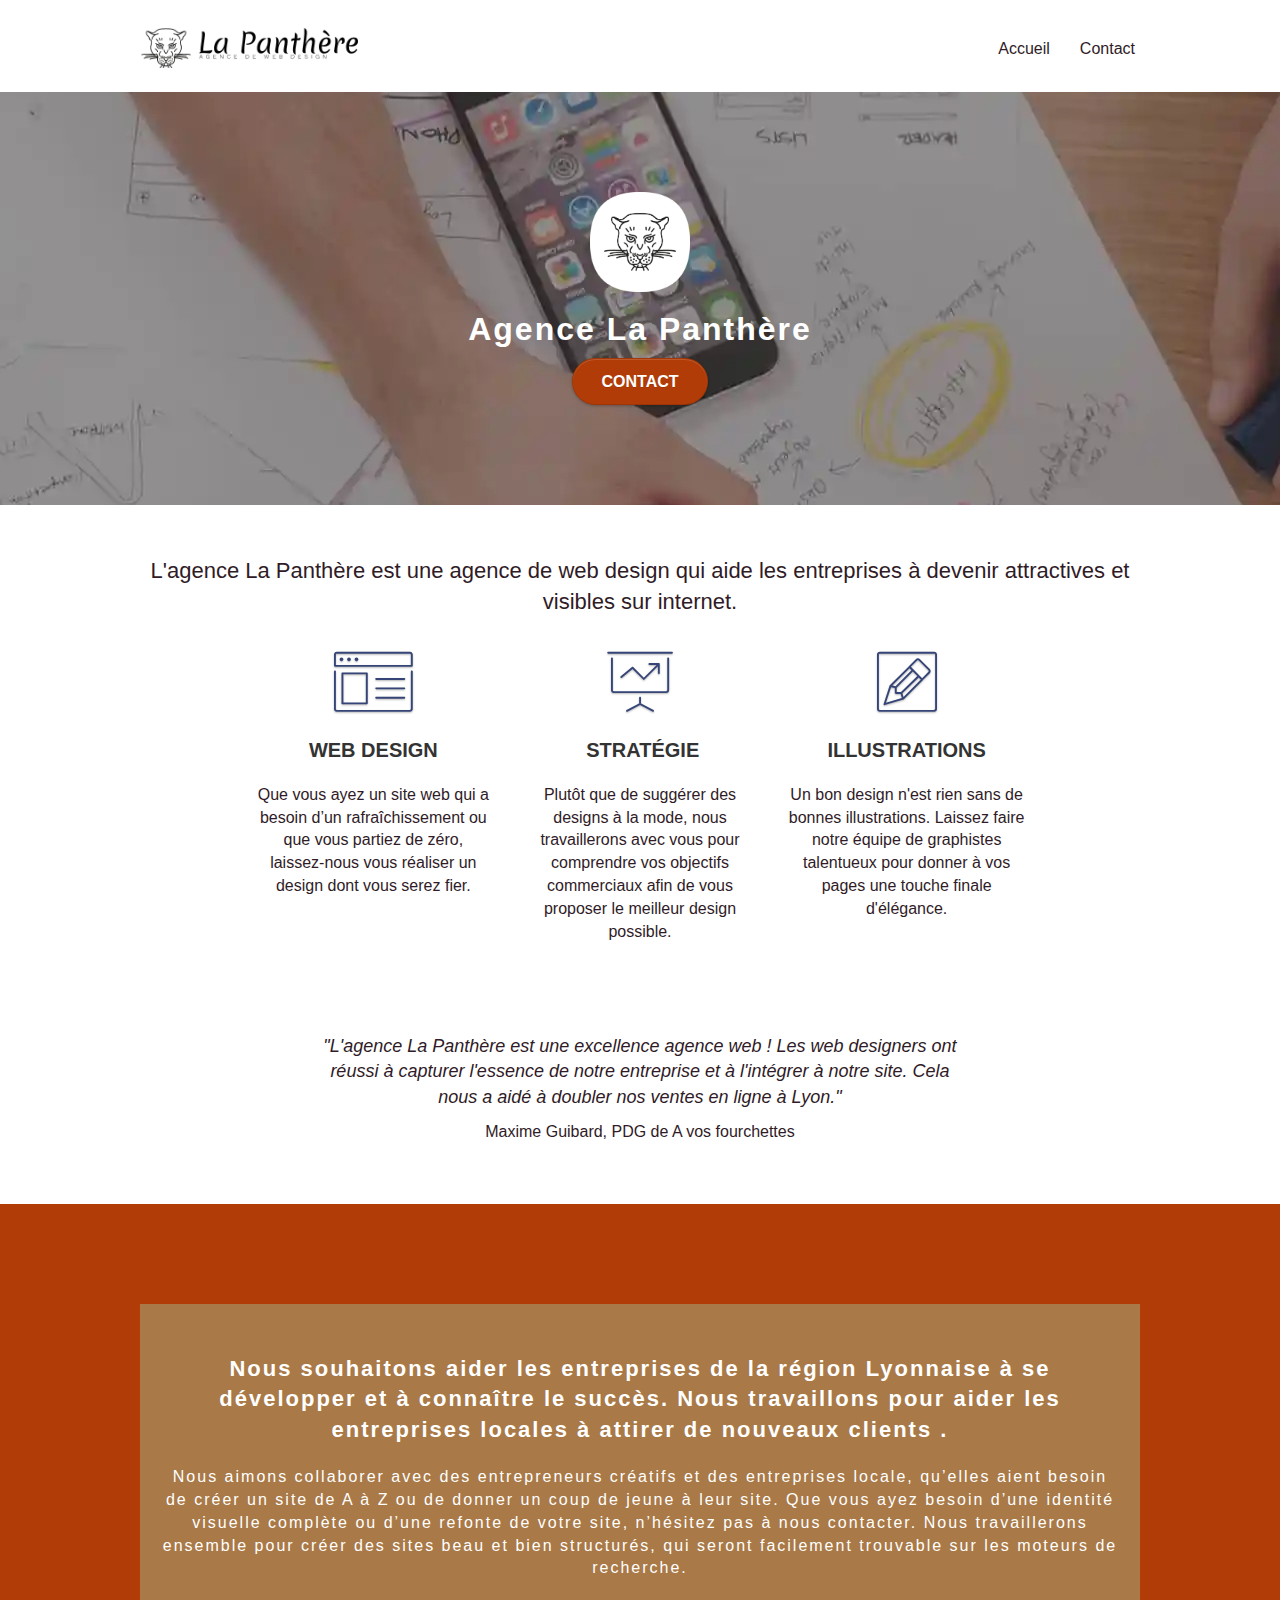
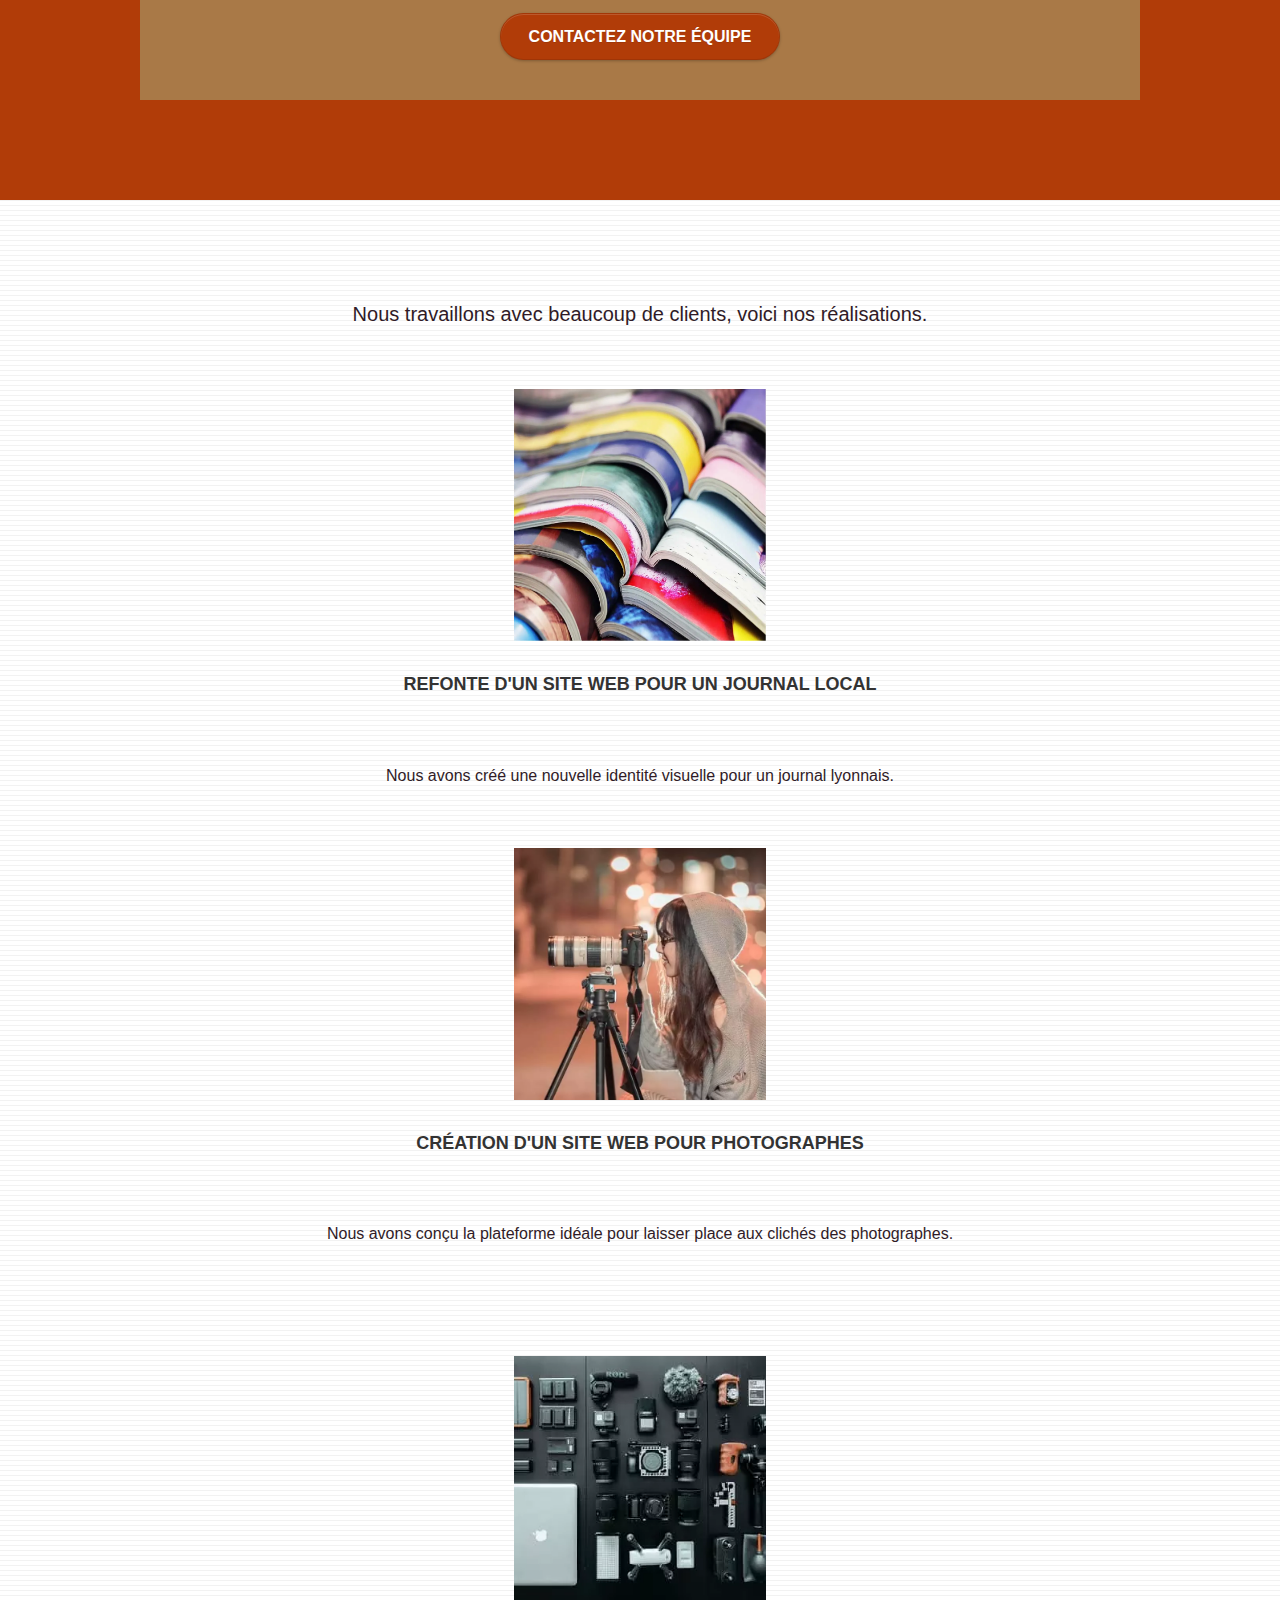
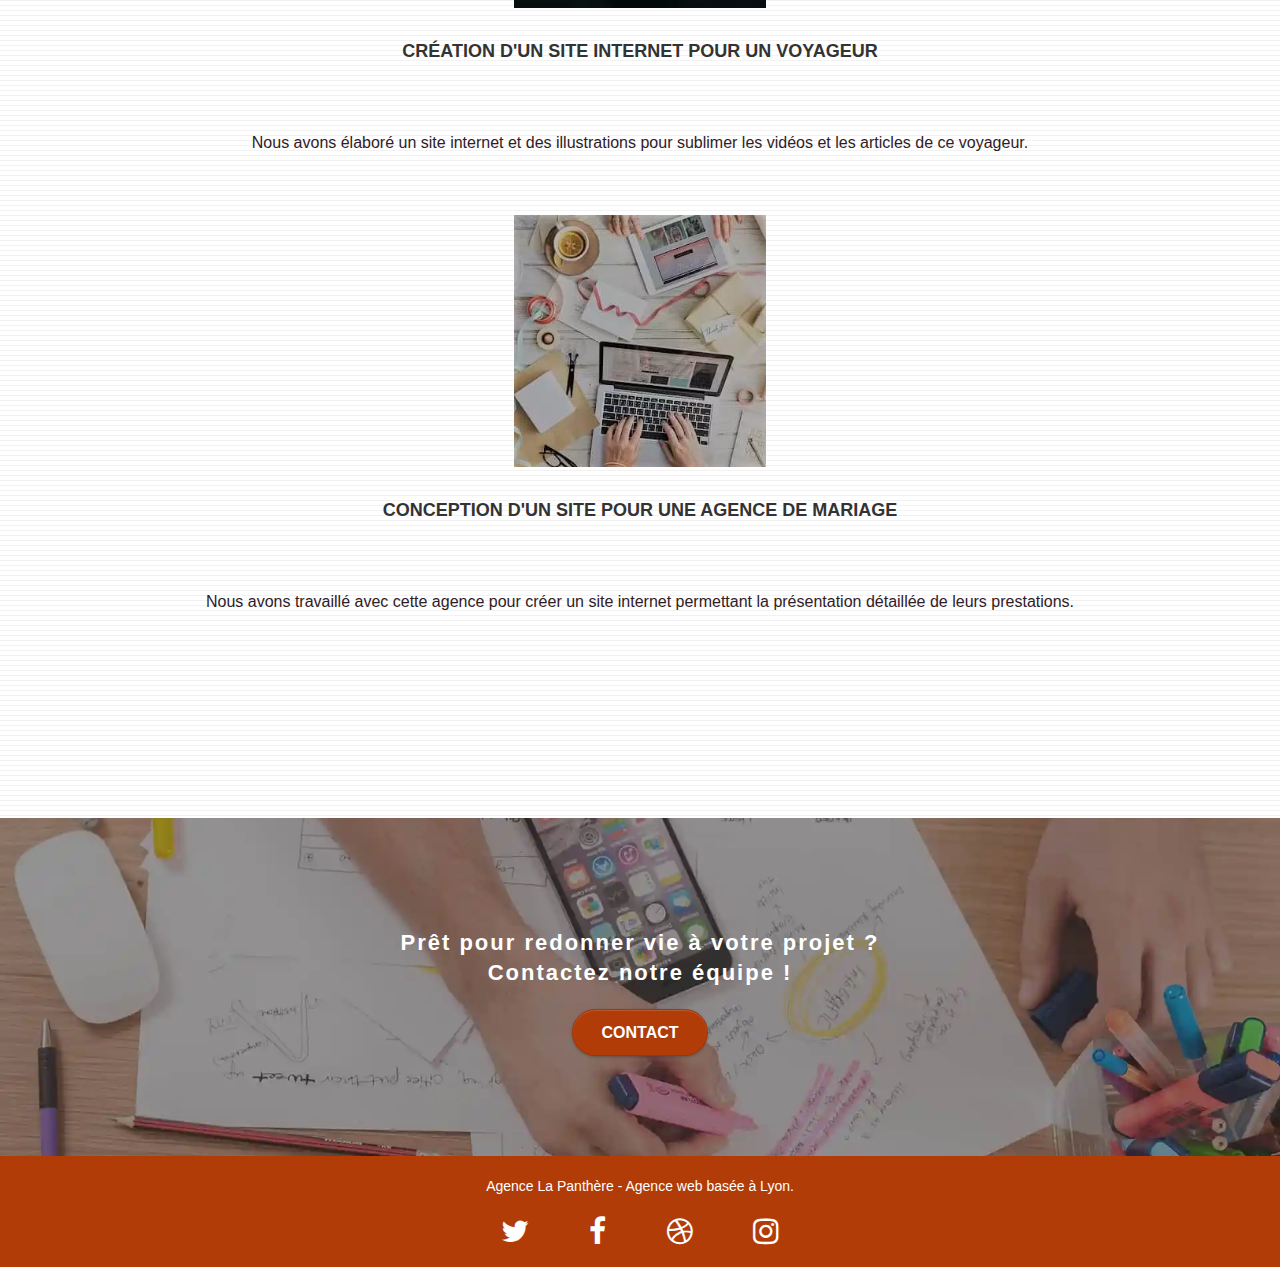
<file: index.html>
<!doctype html>
<html lang="fr"> <!-- Correction-->

<head>
	<meta charset="utf-8">
	<meta name="robots" content="index, follow">
	<meta name="keywords" content="seo, google, site web, site internet, agence design paris, agence design, agence design,agence design,agence design,agence design,agence design,agence design,agence design,agence design">
	<meta name="description" content="La Panthère, agence web design située à Lyon, spécialisé dans la conception, la création, le développement de site web aux entreprises."> <!-- Correction-->
	<meta name="viewport" content="width=device-width, initial-scale=1.0, viewport-fit=cover">
	<link rel="shortcut icon" type="image/png" href="img/favicon.webp"> <!-- Correction-->

	<link rel="stylesheet" href="https://cdn.jsdelivr.net/npm/bootstrap@3.3.7/dist/css/bootstrap.min.css" integrity="sha384-BVYiiSIFeK1dGmJRAkycuHAHRg32OmUcww7on3RYdg4Va+PmSTsz/K68vbdEjh4u" crossorigin="anonymous">
    <link rel="stylesheet" type="text/css" href="./css/font-awesome-min.css"> <!-- Correction -->
    <link rel="stylesheet" type="text/css" href="./css/et-line-min.css"> <!-- Correction -->
    <link rel="stylesheet" type="text/css" href="style.css"> <!-- Correction -->

    <script defer src="https://cdnjs.cloudflare.com/ajax/libs/jquery/2.1.0/jquery.min.js"></script>
    <script defer src="https://maxcdn.bootstrapcdn.com/bootstrap/3.3.5/js/bootstrap.min.js"></script>
    <script defer src="./js/blocs-min.js"></script>
    <script defer src="./js/jquery.touchSwipe-min.js"></script>

	<title>La Panthère, agence web design à Lyon</title> <!-- Correction-->

	<!-- Analytics -->

	<!-- Analytics END -->

</head>

<body>
	<!-- Principal conteneur -->
	<div id="page-container">

		<!-- bloc-0 -->
		<header class="bloc bgc-white l-bloc " id="bloc-0">
			<div class="container bloc-sm">
				<nav class="navbar row">
					<div class="navbar-header">
						<a class="navbar-brand" href="index.html">
							<img src="img/agence-la-panthere-monochrome.webp" alt="logo et nom de l'agence la panthère, agence de web design" height="40">
						</a>
						<button id="nav-toggle" type="button" class="ui-navbar-toggle navbar-toggle" data-toggle="collapse" data-target=".navbar-1">
							<span class="sr-only">Toggle navigation</span>
							<span class="icon-bar"></span>
							<span class="icon-bar"></span><span class="icon-bar"></span>
						</button>
					</div>
					<div class="collapse navbar-collapse navbar-1 special-dropdown-nav">
						<ul class="site-navigation nav navbar-nav">
							<li>
								<a href="#" title="page d'accueil">Accueil</a> <!-- Correction-->
							</li>
							<li>
								<a href="contact.html" title="page contact">Contact</a> <!-- Correction-->
							</li>
						</ul>
					</div>
				</nav>
			</div>
		</header>
		<!-- bloc-0 END -->
		<main>
			<!-- bloc-1-presentation -->
			<section class="bloc bgc-dark-slate-blue bg-banniere d-bloc bg-t-edge bloc-bg-texture texture-paper b-parallax" id="bloc-1-hero">
				<div class="container bloc-lg">
					<div class="row tight-width-whitespace">
						<div class="col-sm-12">
							<img src="img/logo.webp" class="center-block image-resize-mode" width="100" alt="logo la Panthère">
							<h1 class="text-center hero-bloc-text tc-white ">
								Agence La Panthère
							</h1>
							<div class="text-center">
								<form action="contact.html">
                                    <button type="submit" class="btn btn-lg btn-clean btn-rd cta-hero btn-atomic-tangerine" id="cta-hero">
										CONTACT
									</button>
								</form>
							</div>
						</div>
					</div>
				</div>
			</section>
			<!-- bloc-1-presentation END -->

			<!-- bloc-2-services -->
			<section class="bloc bgc-white l-bloc" id="bloc-2-services">
				<div class="container bloc-md">
					<div class="row">
						<div class="col-sm-12 text-center">
							<p class="description-activite"> <!-- Correction-->
								L'agence La Panthère est une agence de web design qui aide les entreprises à devenir attractives et visibles sur internet.
							</p>
						</div>
					</div>
					<div class="row voffset-lg med-width-whitespace">
						<div class="col-sm-4">
							<div class="text-center">
								<span class="et-icon-browser sm-shadow icon-dark-slate-blue icons icon-lg"></span>
							</div>
							<h2 class="mg-md text-center services">
								Web design
							</h2>
							<p class="text-center ">
								Que vous ayez un site web qui a besoin d&rsquo;un rafraîchissement ou que vous partiez
								de
								zéro, laissez-nous vous réaliser un design dont vous serez fier.
							</p>
						</div>
						<div class="col-sm-4">
							<div class="text-center">
								<span class="et-icon-presentation sm-shadow icon-dark-slate-blue icons icon-lg"></span>
							</div>
							<h2 class="mg-md text-center services">
								&nbsp;Stratégie
							</h2>
							<p class="text-center ">
								Plutôt que de suggérer des designs à la mode, nous travaillerons avec vous pour
								comprendre
								vos objectifs commerciaux afin de vous proposer le meilleur design possible.<br>
							</p>
						</div>
						<div class="col-sm-4">
							<div class="text-center">
								<span class="et-icon-edit sm-shadow icon-dark-slate-blue icons icon-lg"></span>
							</div>
							<h2 class="mg-md text-center services">
								Illustrations
							</h2>
							<p class="text-center ">
								Un bon design n'est rien sans de bonnes illustrations. Laissez faire notre équipe de
								graphistes talentueux pour donner à vos pages une touche finale d'élégance.
							</p>
						</div>
					</div>
					<div class="row voffset-lg voffset">
						<div class="col-xs-12 col-md-8 col-md-offset-2 text-center">
							<p class="description-activite2"> <!-- Correction-->
								"L'agence La Panthère est une excellence agence web ! Les web designers ont réussi à capturer l'essence de notre entreprise et à l'intégrer à notre site. Cela nous a aidé à doubler nos ventes en ligne à Lyon."
							</p>
							<p class="description-activite3"> <!-- Correction-->
								Maxime Guibard, PDG de A vos fourchettes
							</p>
						</div>
					</div>
				</div>
			</section>
			<!-- bloc-2-services END -->

			<!-- bloc-3-what-i-do -->
			<section
				class="bloc tc-white bgc-atomic-tangerine bg-presentation d-bloc bloc-bg-texture texture-paper b-parallax"
				id="bloc-3-what-i-do">
				<div class="container bloc-lg">
					<div class="row tight-width-whitespace black-background">
						<div class="col-sm-12">
							<h2 class="mg-md text-center tc-white">
								Nous souhaitons aider les entreprises de la région Lyonnaise à se développer et à
								connaître
								le succès. Nous travaillons pour aider les entreprises locales à attirer de nouveaux
								clients
								.<br>
							</h2>
							<p class="text-center white">
								Nous aimons collaborer avec des entrepreneurs créatifs et des entreprises locale,
								qu’elles
								aient besoin de créer un site de A à Z ou de donner un coup de jeune à leur site. Que
								vous
								ayez besoin d’une identité visuelle complète ou d’une refonte de votre site, n’hésitez
								pas à
								nous contacter. Nous travaillerons ensemble pour créer des sites beau et bien
								structurés,
								qui seront facilement trouvable sur les moteurs de recherche. <br><br>
							</p>
							<form action="contact.html">
                                <button type="submit" class="btn btn-lg btn-clean btn-rd cta-hero btn-atomic-tangerine">
									Contactez notre équipe
                                </button>
                            </form>
						</div>
					</div>
				</div>
			</section>
			<!-- bloc-3-what-i-do END -->

			<!-- bloc-4-portfolio -->
			<section class="bloc bgc-white bg-lines-h2-bg bg-repeat l-bloc" id="bloc-4-portfolio">
				<div class="container bloc-lg">
					<div class="row">
						<div class="col-sm-12 text-center">
							<p class= "description-portfolio">
								Nous travaillons avec beaucoup de clients, voici nos réalisations. 
							</p>
						</div>
					</div>
					<div class="row tight-width-whitespace portfolio-row">
						<div class="col-sm-6">
							<a href="#" data-lightbox="img/1.webp" data-gallery-id="gallery-1"
								data-caption="Refonte d'un site web pour un journal local" data-frame="snapshot-lb">
								<img src="img/1.webp" class="img-responsive portfolio-thumb" alt="image représentant la refonte d'un site pour un joournal local ">
							</a>
							<h3 class="mg-md text-center">
								Refonte d'un site web pour un journal local
							</h3>
							<p class="text-center">
								Nous avons créé une nouvelle identité visuelle pour un journal lyonnais.
							</p>
						</div>
						<div class="col-sm-6">
							<a href="#" data-lightbox="img/2.webp" data-gallery-id="gallery-1"
								data-caption="Création d'un site web pour photographes" data-frame="snapshot-lb">
								<img src="img/2.webp" class="img-responsive portfolio-thumb" alt="image représentant un site web pour photographes">
							</a>
							<h3 class="mg-md text-center">
								Création d'un site web pour photographes
							</h3>
							<p class="text-center">
								Nous avons conçu la plateforme idéale pour laisser place aux clichés des photographes.
							</p>
						</div>
					</div>
					<div class="row tight-width-whitespace portfolio-row">
						<div class="col-sm-6">
							<a href="#" data-lightbox="img/3.webp" data-gallery-id="gallery-1"
								data-caption="Création d'un site internet pour un voyageur"
								data-frame="snapshot-lb">
								<img src="img/3.webp" class="img-responsive portfolio-thumb" alt="image représentant un site web pour voyageur">
							</a>
							<h3 class="mg-md text-center">
								Création d'un site internet pour un voyageur
							</h3>
							<p class="text-center">
								Nous avons élaboré un site internet et des illustrations pour sublimer les vidéos et les
								articles de ce voyageur.
							</p>
						</div>
						<div class="col-sm-6">
							<a href="#" data-lightbox="img/4.webp" data-gallery-id="gallery-1"
								data-caption="Conception d'un site pour une agence de mariage"
								data-frame="snapshot-lb">
								<img src="img/4.webp" class="img-responsive portfolio-thumb" alt="image représentant un site web pour agence de mariage">
							</a>
							<h3 class="mg-md text-center">
								Conception d'un site pour une agence de mariage
							</h3>
							<p class="text-center">
								Nous avons travaillé avec cette agence pour créer un site internet permettant la
								présentation détaillée de leurs prestations.
							</p>
						</div>
					</div>
				</div>
			</section>
			<!-- bloc-4-portfolio END -->

			<!-- bloc-5-cta -->
			<section class="bloc bgc-dark-slate-blue bg-banniere d-bloc bloc-bg-texture" id="bloc-5-cta">
				<div class="container bloc-lg">
					<div class="row">
						<h2 class="mg-md text-center tc-white">
							Prêt pour redonner vie à votre projet ?<br>Contactez notre équipe !
						</h2>
						<div class="col-sm-12 text-center">
							<form action="contact.html">
                                <button type="submit" class="btn btn-atomic-tangerine btn-clean btn-rd btn-lg cta-hero">
									Contact
								</button>
							</form>
						</div>
					</div>
				</div>
			</section>

			<!-- bloc-5-cta END -->
		</main>
		<!-- Footer - bloc-8 -->
		<footer> <!-- Correction-->
			<div class="bloc bgc-atomic-tangerine d-bloc" id="bloc-8">
				<div class="container bloc-sm">
					<div class="row">
						<div class="col-sm-12">
							<address class="text-center white">
								Agence La Panthère - Agence web basée à Lyon.<br>
							</address>
							<div class="row row-no-gutters social">
								<a id="twitter"	href="https://twitter.com/"	aria-label="logo twitter" title="Lien vers la page Twitter du site">
									<span class="fa fa-twitter icon-md"></span>
								</a>
								<a id="facebook" href="https://fr-fr.facebook.com/"	aria-label="logo facebook" title="Lien vers la page Facebook du site">
									<span class="fa fa-facebook icon-md"></span>
								</a>
								<a id="dribbble" href="https://dribbble.com/" aria-label="logo dribbble" title="Lien vers la page Dribbble du site">
									<span class="fa fa-dribbble icon-md"></span>
								</a>
								<a id="instagram" href="https://www.instagram.com/" aria-label="logo instagram"	title="Lien vers la page Instagram du site">
									<span class="fa fa-instagram icon-md"></span>
								</a>
							</div>
						</div>
					</div>
				</div>
			</div>
		</footer>
		<!-- Footer - bloc-8 END -->
	</div>
	<!-- Principal conteneur END -->
</body>
</html>
</file>
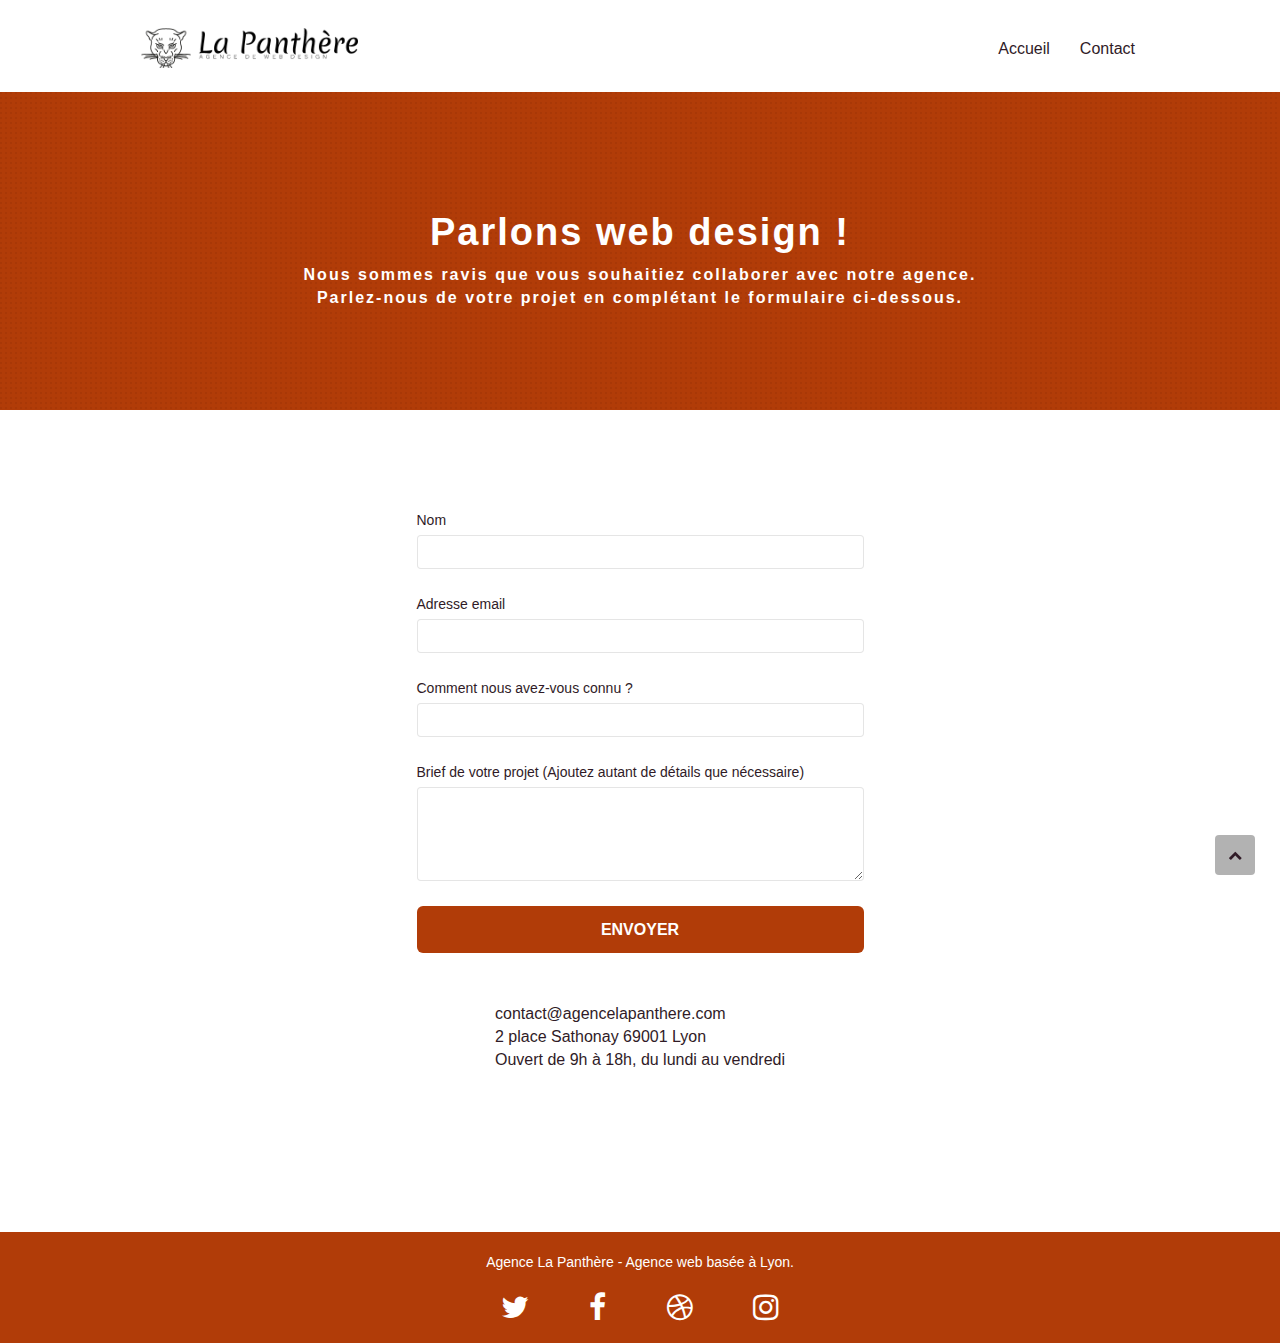
<file: contact.html>
<!doctype html>
<html lang="fr">

<head>
	<meta charset="utf-8">
	<meta name="keywords" content="">
	<meta name="description" content="La Panthère, une agence web design située à Lyon, aide les entreprises à devenir attractives et visibles sur internet"> <!-- Correction-->
	<meta name="viewport" content="width=device-width, initial-scale=1.0, viewport-fit=cover">
	<link rel="shortcut icon" type="image/webp" href="/img/favicon.webp"> <!-- Correction-->

	<link rel="stylesheet" type="text/css" href="./css/bootstrap-min.css">  <!-- Correction-->
	<link rel="stylesheet" type="text/css" href="./css/font-awesome-min.css">  <!-- Correction-->
	<link rel="stylesheet" type="text/css" href="./css/et-line-min.css">  <!-- Correction-->
	<link rel="stylesheet" type="text/css" href="style.css"> <!-- Correction-->


    <script defer src="https://cdnjs.cloudflare.com/ajax/libs/jquery/2.1.0/jquery.min.js"></script>
    <script defer src="https://maxcdn.bootstrapcdn.com/bootstrap/3.3.5/js/bootstrap.min.js"></script>  <!-- Correction-->
	<script defer src="./js/blocs-min.js"></script>  <!-- Correction-->
	<script defer src="./js/jqBootstrapValidation-min.js"></script>  <!-- Correction-->
	<script defer src="./js/formHandler-min.js"></script>  <!-- Correction-->
	<title>La Panthère, agence web design à Lyon</title> <!-- Correction-->


	<!-- Analytics -->

	<!-- Analytics END -->

</head>

<body>
	<!-- Principal conteneur -->
	<div id="page-container">

		<!-- bloc-0 -->
		<header class="bloc bgc-white l-bloc " id="bloc-0">
			<div class="container bloc-sm">
				<nav class="navbar row">
					<div class="navbar-header">
						<a class="navbar-brand" href="index.html"><img src="img/agence-la-panthere-monochrome.webp" alt="logo et nom de l'agence la panthère, agence de web design" height="40"></a>
						<button id="nav-toggle" type="button" class="ui-navbar-toggle navbar-toggle"
							data-toggle="collapse" data-target=".navbar-1">
							<span class="sr-only">Toggle navigation</span>
							<span class="icon-bar"></span>
							<span class="icon-bar"></span>
							<span class="icon-bar"></span>
						</button>
					</div>
					<div class="collapse navbar-collapse navbar-1 special-dropdown-nav">
						<ul class="site-navigation nav navbar-nav">
							<li>
								<a href="index.html" title="page d'accueil">Accueil</a> <!-- Correction-->
							</li>
							<li>
								<a href="#" title="page contact">Contact</a> <!-- Correction-->
							</li>
						</ul>
					</div>
				</nav>
			</div>
		</header>
		<!-- bloc-0 END -->

		<main>
			<!-- bloc-6 -->
			<div class="bloc bg-dots-bg bg-repeat bgc-atomic-tangerine d-bloc bloc-bg-texture texture-paper" id="bloc-6">
				<div class="container bloc-lg">
					<div class="row">
						<div class="col-sm-12">
							<h1 class="text-center hero-bloc-text tc-white">
								Parlons web design !
							</h1>
							<p class="text-center mg-lg tc-white tight-width-whitespace">
								Nous sommes ravis que vous souhaitiez collaborer avec notre agence.<br>
								Parlez-nous de votre projet en complétant le formulaire ci-dessous.
							</p>
						</div>
					</div>
				</div>
			</div>
			<!-- bloc-6 END -->

			<!-- bloc-7 -->
			<div class="bloc bgc-white l-bloc" id="bloc-7">
				<div class="container bloc-lg">
					<div class="row">
						<div class="col-sm-6">
							<form id="form_1" novalidate> <!-- Correction-->
								<div class="form-group"> <!-- Correction-->
									<label for ="name">
										Nom
									</label>
									<input id="name" class="form-control" required>
								</div>
								<div class="form-group">
									<label for = "email">
										Adresse email
									</label>
									<input id="email" class="form-control" type="email" required>
								</div>
								<div class="form-group">
									<label for="input_504" >
										Comment nous avez-vous connu ?
									</label>
									<input class="form-control" type="email" required id="input_504">
								</div>
								<div class="form-group">
									<label for="message">
										Brief de votre projet (Ajoutez autant de détails que nécessaire)<br>
									</label><textarea id="message" class="form-control" rows="4" cols="50"
										required></textarea>
								</div>
								<button class="bloc-button btn btn-lg btn-block cta-hero btn-atomic-tangerine"
									type="submit">
									Envoyer
								</button>
							</form>
						</div>
						<div class="col-sm-6">
							<p>
								contact@agencelapanthere.com<br>2 place Sathonay 69001 Lyon<br>Ouvert de 9h à 18h, du
								lundi
								au vendredi<br>
							</p>
						</div>
					</div>
				</div>
			</div>
			<!-- bloc-7 END -->

			<!-- ScrollToTop Button --> <!-- Correction-->
			<a class="bloc-button btn btn-d scrollToTop" href="#top" aria-label="bouton retour" title="Lien pour aller en haut de la page">
				<span class="fa fa-chevron-up"></span>
			</a>
			<!-- ScrollToTop Button END-->

		</main>

		<!-- Footer - bloc-8 -->
		<footer> <!-- Correction-->
			<div class="bloc bgc-atomic-tangerine d-bloc" id="bloc-8">
				<div class="container bloc-sm">
					<div class="row">
						<div class="col-sm-12">
							<address class="text-center white">
								Agence La Panthère - Agence web basée à Lyon.<br>
							</address>
							<div class="row row-no-gutters social">
								<a id="twitter"	href="https://twitter.com/"	aria-label="logo twitter" title="Lien vers la page Twitter du site">
									<span class="fa fa-twitter icon-md"></span>
								</a>
								<a id="facebook" href="https://fr-fr.facebook.com/"	aria-label="logo facebook" title="Lien vers la page Facebook du site">
									<span class="fa fa-facebook icon-md"></span>
								</a>
								<a id="dribbble" href="https://dribbble.com/" aria-label="logo dribbble" title="Lien vers la page Dribbble du site">
									<span class="fa fa-dribbble icon-md"></span>
								</a>
								<a id="instagram" href="https://www.instagram.com/" aria-label="logo instagram"	title="Lien vers la page Instagram du site">
									<span class="fa fa-instagram icon-md"></span>
								</a>
							</div>
						</div>
					</div>
				</div>
			</div>
		</footer>
		<!-- Footer - bloc-8 END -->

	</div>
	<!-- Principal conteneur END -->


</body>

</html>
</file>
<file: css/et-line-min.css>
@font-face{font-family:et-line;src:url(../fonts/et-line.eot);src:url(../fonts/et-line.eot?#iefix) format('embedded-opentype'),url(../fonts/et-line.woff) format('woff'),url(../fonts/et-line.ttf) format('truetype'),url(../fonts/et-line.svg#et-line) format('svg');font-weight:400;font-style:normal}.et-icon-adjustments,.et-icon-alarmclock,.et-icon-anchor,.et-icon-aperture,.et-icon-attachment,.et-icon-bargraph,.et-icon-basket,.et-icon-beaker,.et-icon-bike,.et-icon-book-open,.et-icon-briefcase,.et-icon-browser,.et-icon-calendar,.et-icon-camera,.et-icon-caution,.et-icon-chat,.et-icon-circle-compass,.et-icon-clipboard,.et-icon-clock,.et-icon-cloud,.et-icon-compass,.et-icon-desktop,.et-icon-dial,.et-icon-document,.et-icon-documents,.et-icon-download,.et-icon-dribbble,.et-icon-edit,.et-icon-envelope,.et-icon-expand,.et-icon-facebook,.et-icon-flag,.et-icon-focus,.et-icon-gears,.et-icon-genius,.et-icon-gift,.et-icon-global,.et-icon-globe,.et-icon-googleplus,.et-icon-grid,.et-icon-happy,.et-icon-hazardous,.et-icon-heart,.et-icon-hotairballoon,.et-icon-hourglass,.et-icon-key,.et-icon-laptop,.et-icon-layers,.et-icon-lifesaver,.et-icon-lightbulb,.et-icon-linegraph,.et-icon-linkedin,.et-icon-lock,.et-icon-magnifying-glass,.et-icon-map,.et-icon-map-pin,.et-icon-megaphone,.et-icon-mic,.et-icon-mobile,.et-icon-newspaper,.et-icon-notebook,.et-icon-paintbrush,.et-icon-paperclip,.et-icon-pencil,.et-icon-phone,.et-icon-picture,.et-icon-pictures,.et-icon-piechart,.et-icon-presentation,.et-icon-pricetags,.et-icon-printer,.et-icon-profile-female,.et-icon-profile-male,.et-icon-puzzle,.et-icon-quote,.et-icon-recycle,.et-icon-refresh,.et-icon-ribbon,.et-icon-rss,.et-icon-sad,.et-icon-scissors,.et-icon-scope,.et-icon-search,.et-icon-shield,.et-icon-speedometer,.et-icon-strategy,.et-icon-streetsign,.et-icon-tablet,.et-icon-target,.et-icon-telescope,.et-icon-toolbox,.et-icon-tools,.et-icon-tools-2,.et-icon-trophy,.et-icon-tumblr,.et-icon-twitter,.et-icon-upload,.et-icon-video,.et-icon-wallet,.et-icon-wine{font-family:et-line;speak:none;font-style:normal;font-weight:400;font-variant:normal;text-transform:none;line-height:1;-webkit-font-smoothing:antialiased;-moz-osx-font-smoothing:grayscale;display:inline-block}.et-icon-mobile:before{content:"\e000"}.et-icon-laptop:before{content:"\e001"}.et-icon-desktop:before{content:"\e002"}.et-icon-tablet:before{content:"\e003"}.et-icon-phone:before{content:"\e004"}.et-icon-document:before{content:"\e005"}.et-icon-documents:before{content:"\e006"}.et-icon-search:before{content:"\e007"}.et-icon-clipboard:before{content:"\e008"}.et-icon-newspaper:before{content:"\e009"}.et-icon-notebook:before{content:"\e00a"}.et-icon-book-open:before{content:"\e00b"}.et-icon-browser:before{content:"\e00c"}.et-icon-calendar:before{content:"\e00d"}.et-icon-presentation:before{content:"\e00e"}.et-icon-picture:before{content:"\e00f"}.et-icon-pictures:before{content:"\e010"}.et-icon-video:before{content:"\e011"}.et-icon-camera:before{content:"\e012"}.et-icon-printer:before{content:"\e013"}.et-icon-toolbox:before{content:"\e014"}.et-icon-briefcase:before{content:"\e015"}.et-icon-wallet:before{content:"\e016"}.et-icon-gift:before{content:"\e017"}.et-icon-bargraph:before{content:"\e018"}.et-icon-grid:before{content:"\e019"}.et-icon-expand:before{content:"\e01a"}.et-icon-focus:before{content:"\e01b"}.et-icon-edit:before{content:"\e01c"}.et-icon-adjustments:before{content:"\e01d"}.et-icon-ribbon:before{content:"\e01e"}.et-icon-hourglass:before{content:"\e01f"}.et-icon-lock:before{content:"\e020"}.et-icon-megaphone:before{content:"\e021"}.et-icon-shield:before{content:"\e022"}.et-icon-trophy:before{content:"\e023"}.et-icon-flag:before{content:"\e024"}.et-icon-map:before{content:"\e025"}.et-icon-puzzle:before{content:"\e026"}.et-icon-basket:before{content:"\e027"}.et-icon-envelope:before{content:"\e028"}.et-icon-streetsign:before{content:"\e029"}.et-icon-telescope:before{content:"\e02a"}.et-icon-gears:before{content:"\e02b"}.et-icon-key:before{content:"\e02c"}.et-icon-paperclip:before{content:"\e02d"}.et-icon-attachment:before{content:"\e02e"}.et-icon-pricetags:before{content:"\e02f"}.et-icon-lightbulb:before{content:"\e030"}.et-icon-layers:before{content:"\e031"}.et-icon-pencil:before{content:"\e032"}.et-icon-tools:before{content:"\e033"}.et-icon-tools-2:before{content:"\e034"}.et-icon-scissors:before{content:"\e035"}.et-icon-paintbrush:before{content:"\e036"}.et-icon-magnifying-glass:before{content:"\e037"}.et-icon-circle-compass:before{content:"\e038"}.et-icon-linegraph:before{content:"\e039"}.et-icon-mic:before{content:"\e03a"}.et-icon-strategy:before{content:"\e03b"}.et-icon-beaker:before{content:"\e03c"}.et-icon-caution:before{content:"\e03d"}.et-icon-recycle:before{content:"\e03e"}.et-icon-anchor:before{content:"\e03f"}.et-icon-profile-male:before{content:"\e040"}.et-icon-profile-female:before{content:"\e041"}.et-icon-bike:before{content:"\e042"}.et-icon-wine:before{content:"\e043"}.et-icon-hotairballoon:before{content:"\e044"}.et-icon-globe:before{content:"\e045"}.et-icon-genius:before{content:"\e046"}.et-icon-map-pin:before{content:"\e047"}.et-icon-dial:before{content:"\e048"}.et-icon-chat:before{content:"\e049"}.et-icon-heart:before{content:"\e04a"}.et-icon-cloud:before{content:"\e04b"}.et-icon-upload:before{content:"\e04c"}.et-icon-download:before{content:"\e04d"}.et-icon-target:before{content:"\e04e"}.et-icon-hazardous:before{content:"\e04f"}.et-icon-piechart:before{content:"\e050"}.et-icon-speedometer:before{content:"\e051"}.et-icon-global:before{content:"\e052"}.et-icon-compass:before{content:"\e053"}.et-icon-lifesaver:before{content:"\e054"}.et-icon-clock:before{content:"\e055"}.et-icon-aperture:before{content:"\e056"}.et-icon-quote:before{content:"\e057"}.et-icon-scope:before{content:"\e058"}.et-icon-alarmclock:before{content:"\e059"}.et-icon-refresh:before{content:"\e05a"}.et-icon-happy:before{content:"\e05b"}.et-icon-sad:before{content:"\e05c"}.et-icon-facebook:before{content:"\e05d"}.et-icon-twitter:before{content:"\e05e"}.et-icon-googleplus:before{content:"\e05f"}.et-icon-rss:before{content:"\e060"}.et-icon-tumblr:before{content:"\e061"}.et-icon-linkedin:before{content:"\e062"}.et-icon-dribbble:before{content:"\e063"}
</file>
<file: style.css>
body {
    margin: 0;
    padding: 0;
    background: #FFF;
    overflow-x: hidden;
    -webkit-font-smoothing: antialiased;
    -moz-osx-font-smoothing: grayscale;
}

a,
button {
    transition: all .3s ease-in-out;
    outline: none!important;
}

a:hover {
    text-decoration: none;
    cursor: pointer;
}

#page-loading-blocs-notifaction {
    position: fixed;
    top: 0;
    bottom: 0;
    width: 100%;
    z-index: 100000;
    background: #FFFFFF url("img/pageload-spinner.gif") no-repeat center center;
}

.bloc {
    width: 100%;
    clear: both;
    background: 50% 50% no-repeat;
    padding: 0 50px;
    -webkit-background-size: cover;
    -moz-background-size: cover;
    -o-background-size: cover;
    background-size: cover;
    position: relative;
}

.bloc .container {
    padding-left: 0;
    padding-right: 0;
}

.bloc-lg {
    padding: 100px 50px;
}

.bloc-md {
    padding: 50px;
}

.bloc-sm {
    padding: 20px 50px;
}

.bg-center,
.bg-l-edge,
.bg-r-edge,
.bg-t-edge,
.bg-b-edge,
.bg-tl-edge,
.bg-bl-edge,
.bg-tr-edge,
.bg-br-edge,
.bg-repeat {
    -webkit-background-size: auto!important;
    -moz-background-size: auto!important;
    -o-background-size: auto!important;
    background-size: auto!important;
}

.bg-repeat {
    background: repeat;
}

.bg-t-edge {
    background: top no-repeat;
}

.bloc-bg-texture::before {
    content: "";
    background-size: 2px 2px;
    position: absolute;
    top: 0;
    bottom: 0;
    left: 0;
    right: 0;
}

.texture-paper::before {
    background-size: 280px 280px;
}

.b-parallax {
    background-attachment: fixed;
}

.d-bloc {
    color: rgba(255, 255, 255, .7);
}

.d-bloc button:hover {
    color: rgba(255, 255, 255, .9);
}

.d-bloc .icon-round,
.d-bloc .icon-square,
.d-bloc .icon-rounded,
.d-bloc .icon-semi-rounded-a,
.d-bloc .icon-semi-rounded-b {
    border-color: rgba(255, 255, 255, .9);
}

.d-bloc .divider-h span {
    border-color: rgba(255, 255, 255, .2);
}

.d-bloc .a-btn,
.d-bloc .navbar a,
.d-bloc .navbar-brand,
.d-bloc a .icon-sm,
.d-bloc a .icon-md,
.d-bloc a .icon-lg,
.d-bloc a .icon-xl,
.d-bloc h1 a,
.d-bloc h2 a,
.d-bloc h3 a,
.d-bloc h4 a,
.d-bloc h5 a,
.d-bloc h6 a,
.d-bloc p a {
    color: #FFFFFF;
}

.d-bloc .a-btn:hover,
.d-bloc .navbar a:hover,
.d-bloc .navbar-brand:hover,
.d-bloc a:hover .icon-sm,
.d-bloc a:hover .icon-md,
.d-bloc a:hover .icon-lg,
.d-bloc a:hover .icon-xl,
.d-bloc h1 a:hover,
.d-bloc h2 a:hover,
.d-bloc h3 a:hover,
.d-bloc h4 a:hover,
.d-bloc h5 a:hover,
.d-bloc h6 a:hover,
.d-bloc p a:hover {
    color: #301B27;
}

.d-bloc .navbar-toggle .icon-bar {
    background: rgba(255, 255, 255, 1);
}

.d-bloc .btn-wire,
.d-bloc .btn-wire:hover {
    color: rgba(255, 255, 255, 1);
    border-color: rgba(255, 255, 255, 1);
}

.d-bloc .panel {
    color: rgba(0, 0, 0, .5);
}

.d-bloc .panel button:hover {
    color: rgba(0, 0, 0, .7);
}

.d-bloc .panel icon {
    border-color: rgba(0, 0, 0, .7);
}

.d-bloc .panel .divider-h span {
    border-color: rgba(0, 0, 0, .1);
}

.d-bloc .panel .a-btn {
    color: rgba(0, 0, 0, .6);
}

.d-bloc .panel .a-btn:hover {
    color: rgba(0, 0, 0, 1);
}

.d-bloc .panel .btn-wire,
.d-bloc .panel .btn-wire:hover {
    color: rgba(0, 0, 0, .7);
    border-color: rgba(0, 0, 0, .3);
}

.d-bloc .panel,
.l-bloc {
    color: rgba(0, 0, 0, .5);
}

.d-bloc .panel button:hover,
.l-bloc button:hover {
    color: rgba(0, 0, 0, .7);
}

.l-bloc .icon-round,
.l-bloc .icon-square,
.l-bloc .icon-rounded,
.l-bloc .icon-semi-rounded-a,
.l-bloc .icon-semi-rounded-b {
    border-color: rgba(0, 0, 0, .7);
}

.d-bloc .panel .divider-h span,
.l-bloc .divider-h span {
    border-color: rgba(0, 0, 0, .1);
}

.d-bloc .panel .a-btn,
.l-bloc .a-btn,
.l-bloc .navbar a,
.l-bloc .navbar-brand,
.l-bloc a .icon-sm,
.l-bloc a .icon-md,
.l-bloc a .icon-lg,
.l-bloc a .icon-xl,
.l-bloc h1 a,
.l-bloc h2 a,
.l-bloc h3 a,
.l-bloc h4 a,
.l-bloc h5 a,
.l-bloc h6 a,
.l-bloc p a {
    color: rgba(0, 0, 0, .6);
}

.d-bloc .panel .a-btn:hover,
.l-bloc .a-btn:hover,
.l-bloc .navbar a:hover,
.l-bloc .navbar-brand:hover,
.l-bloc a:hover .icon-sm,
.l-bloc a:hover .icon-md,
.l-bloc a:hover .icon-lg,
.l-bloc a:hover .icon-xl,
.l-bloc h1 a:hover,
.l-bloc h2 a:hover,
.l-bloc h3 a:hover,
.l-bloc h4 a:hover,
.l-bloc h5 a:hover,
.l-bloc h6 a:hover,
.l-bloc p a:hover {
    color: rgba(0, 0, 0, 1);
}

.l-bloc .navbar-toggle .icon-bar {
    color: rgba(0, 0, 0, .6);
}

.d-bloc .panel .btn-wire,
.d-bloc .panel .btn-wire:hover,
.l-bloc .btn-wire,
.l-bloc .btn-wire:hover {
    color: rgba(0, 0, 0, .7);
    border-color: rgba(0, 0, 0, .3);
}

.voffset {
    margin-top: 30px;
}

.voffset-lg {
    margin-top: 80px;
}

.row-no-gutters {
    margin-right: 0;
    margin-left: 0;
}

.row.row-no-gutters > [class^="col-"],
.row.row-no-gutters > [class*=" col-"] {
    padding-right: 0;
    padding-left: 0;
}

#bloc-1-hero h1 {
    font-size: 32px;
}

.navbar {
    margin-bottom: 0;
    z-index: 1;
}

.navbar-brand {
    height: auto;
    padding: 3px 15px;
    font-size: 25px;
    font-weight: normal;
    font-weight: 600;
    line-height: 44px;
}

.navbar-brand img {
    max-height: 200px;
    margin: 0 5px 0 0;
    display: inline;
}

.navbar-brand img[src$=svg] {
    min-width: 100px;
}

.nav-center .navbar-brand img {
    margin: 0;
}

.navbar .nav {
    padding-top: 2px;
    margin-right: -16px;
    float: right;
    z-index: 1;
}

.nav > li {
    float: left;
    margin-top: 4px;
    font-size: 16px;
}

.navbar-nav .open .dropdown-menu > li > a {
    text-align: inherit;
}

.nav > li a:hover,
.nav > li a:focus {
    background: transparent;
}

.navbar-toggle {
    margin: 10px 10px 0 0;
    border: 0px;
}

.navbar-toggle:hover {
    background: transparent!important;
}

.navbar-toggle .icon-bar {
    background-color: rgba(0, 0, 0, .5);
    width: 26px;
}

.nav-invert .navbar .nav {
    float: left;
}

.nav-invert .navbar-header,
.nav-invert .navbar-brand {
    float: right;
    position: relative;
    z-index: 2;
}

@media (min-width: 768px) {
    .site-navigation {
        position: absolute;
        top: 50%;
        right: 20px;
        transform: translate(0, -50%);
        -webkit-transform: translateY(-50%);
    }
    .nav > li .dropdown-menu a,
    .nav > li .dropdown-menu a:hover {
        color: #484848;
    }
    .nav-invert .site-navigation {
        left: 0;
        right: 0;
    }
    .nav-center {
        text-align: center;
    }
    .nav-center .navbar-header {
        width: 100%;
    }
    .nav-center .navbar-header,
    .nav-center .navbar-brand,
    .nav-center .nav > li {
        float: none;
        display: inline-block;
    }
    .nav-center .site-navigation {
        position: relative;
        width: 100%;
        right: 0;
        margin-right: 0px;
        margin-top: 20px;
    }
    .nav-center.mini-nav .navbar-toggle {
        float: none;
        margin: 10px auto 0;
    }

    .col-sm-6{ /*correction*/
        display: flex;
        align-items: center;
        flex-wrap: wrap;
        flex-direction: column;
        justify-content: space-between;
        width: 100%;
    }
    .col-sm-6 p {
        padding: 50px;
    }

}

.nav > li > .dropdown a {
    background: none!important;
    display: block;
    padding: 14px 15px;
}

nav .caret {
    margin: 0 5px;
}

.dropdown-menu .dropdown-menu {
    top: -8px;
    left: 100%;
}

.dropdown-menu .dropmenu-flow-right {
    top: 100%;
    left: 0;
    margin-left: -1px;
    border-top-left-radius: 0;
    border-top-right-radius: 0;
}

.dropdown-menu .dropdown span {
    border: 4px solid black;
    border-top-color: transparent;
    border-right-color: transparent;
    border-bottom-color: transparent;
    margin: 6px -5px 0 0!important;
    float: right;
}
.description-activite{ /*correction*/
    font-size: 22px;
}

.description-activite2{ /*correction*/
    font-size: 18px;
    font-style: italic;
}
.description-activite3{ /*correction*/
    font-size: 16px;
}

.description-portfolio{
    font-size: 20px;
}
.mg-md {
    margin-top: 10px;
    margin-bottom: 20px;
}

.mg-lg {
    margin-top: 10px;
    margin-bottom: 40px;
}

.btn {
    margin: 0 5px 5px 0;
}

.btn.pull-right {
    margin: 0 0 5px 5px;
}

.btn-d,
.btn-d:hover,
.btn-d:focus {
    color: #FFF;
    background: rgba(0, 0, 0, .3);
}

button {
    outline: none!important;
}

.btn-rd {
    border-radius: 40px;
}

.btn-clean {
    border: 1px solid rgba(0, 0, 0, .08);
    border-bottom-color: rgba(0, 0, 0, .1);
    text-shadow: 0 1px 0 rgba(0, 0, 1, .1);
    box-shadow: 0 1px 3px rgba(0, 0, 1, .25), inset 0 1px 0 0 rgba(255, 255, 255, .15);
}

.icon-md {
    font-size: 30px!important;
}

.icon-lg {
    font-size: 60px!important;
}

.sm-shadow {
    text-shadow: 0 1px 2px rgba(0, 0, 0, .3);
}

.panel-sq,
.panel-sq .panel-heading,
.panel-sq .panel-footer {
    border-radius: 0;
}

.panel-rd {
    border-radius: 30px;
}

.panel-rd .panel-heading {
    border-radius: 29px 29px 0 0;
}

.panel-rd .panel-footer {
    border-radius: 0 0 29px 29px;
}

.form-control {
    border-color: rgba(0, 0, 0, .1);
    box-shadow: none;
}

.scrollToTop {
    width: 40px;
    height: 40px;
    position: fixed;
    bottom: 20px;
    right: 20px;
    opacity: 1;
    z-index: 500;
    transition: all .3s ease-in-out;
    display: flex; 
    justify-content: center;
}

.scrollToTop span {
    margin-top: 6px;
}

.showScrollTop {
    font-size: 14px;
    opacity: 1;
}

a[data-lightbox] {
    position: relative;
    display: block;
    text-align: center;
}

a[data-lightbox]:hover::before {
    content: "+";
    font-family: "HelveticaNeue-Light", "Helvetica Neue Light", "Helvetica Neue", Helvetica, Arial;
    font-size: 32px;
    width: 50px;
    height: 50px;
    margin-left: -25px;
    border-radius: 50%;
    background: rgba(0, 0, 0, .6);
    color: #FFF;
    font-weight: 100;
    z-index: 1;
    position: absolute;
    top: 50%;
    transform: translateY(-50%);
    -webkit-transform: translateY(-50%);
}

a[data-lightbox]:hover img {
    opacity: 0.6;
    -webkit-animation-fill-mode: none;
    animation-fill-mode: none;
}

#lightbox-modal {
    display: flex;
    align-items: center;
}

#lightbox-modal .modal-dialog {
    width: 90%;
    max-width: 900px;
    margin: 0 auto 0;
}

#lightbox-modal .modal-dialog img {
    max-height: 90vh;
    margin: 0 auto;
}

.lightbox-caption {
    padding: 20px;
    color: #FFF;
    background: rgba(0, 0, 0, .5);
    position: absolute;
    left: 15px;
    right: 15px;
    bottom: 5px;
}

.close-lightbox {
    color: #FFF;
    font-size: 30px;
    position: absolute;
    top: 20px;
    right: 20px;
    z-index: 20;
    background: rgba(0, 0, 0, .5);
    border: none;
    line-height: 30px;
    padding: 0 9px 5px;
    opacity: 0.3;
}

.close-lightbox:hover,
.next-lightbox:hover,
.prev-lightbox:hover {
    opacity: 1.0;
    color: #FFF;
}

.next-lightbox,
.prev-lightbox {
    font-size: 20px;
    color: rgba(255, 255, 255, .9);
    background: rgba(0, 0, 0, .5);
    transition: all .2s ease-in-out;
    position: absolute;
    top: 45%;
    z-index: 1;
    opacity: 0.4;
}

.next-lightbox {
    padding: 6px 8px 1px 13px;
    right: 25px;
}

.prev-lightbox {
    padding: 6px 13px 1px 10px;
    left: 25px;
}

.snapshot-lb .modal-body {
    padding-bottom: 45px;
}

.snapshot-lb .lightbox-caption {
    padding: 0;
    color: rgba(0, 0, 0, .5);
    background: none;
}

h1,
h2,
h3,
h4,
h5,
h6,
p,
label,
.btn,
a {
    font-family: "helvetica";
    font-weight: 400;
    color: #301B27!important;
}

.container {
    max-width: 1000px;
}

.hero-bloc-text {
    font-size: 38px;
}

.hero-bloc-text-sub {
    font-size: 36px;
}

.statement-bloc-text {
    line-height: 26px;
    font-style: italic;
    font-size: 20px;
    text-align: center;
    font-weight: lighter;
    max-width: 520px;
    margin: auto auto auto auto;
}

p { /*correction*/
    font-size: 16px;
}

.tight-width-whitespace { /*correction*/
    max-width: 100%;
    margin: auto auto auto auto;
}

.h1 {
    font-size: 20px;
    font-family: "Open Sans";
}

.cta-hero { /*correction*/
    color: #FFFFFF!important;
    text-transform: uppercase;
    padding: 12px 28px 12px 28px;
    font-size: 16px;
    font-weight: 700;
}

.social {
    max-width: 400px;
    margin: auto auto auto auto;
    display: flex;
    justify-content: space-between;
}

h2 {
    font-size: 22px;
    line-height: 1.4em;
}

.services{
    font-size: 20px; /*correction*/
    text-transform: uppercase;
    font-weight: 700;
    color: #333333!important;
}

h3 {
    font-size: 18px;
    text-transform: uppercase;
    font-weight: 700;
    color: #333333!important;
}

.med-width-whitespace {
    max-width: 800px;
    margin: auto auto auto auto;
    box-shadow: 0px 0px 0px #000000;
}

h1 {
    color: #333333!important;
}

h4 {
    color: #333333!important;
}

.icons {
    margin-bottom: 14px;
    margin-top: 24px;
}

.white {
    color: #FFFFFF!important;
}

.portfolio-thumb {
    margin-bottom: 24px;
    object-fit: cover;
    Width: 100%;
    Height: 252px;
}

.portfolio-row {
    margin-bottom: 44px;
    margin-top: 50px;
}

.avatar {
    box-shadow: 0px 4px 9px rgba(0, 0, 0, 0.3);
}

.black-background {
    background-color: rgba(165, 147, 99, 0.7);
    padding: 40px 5px 40px 5px; /*correction*/
}

.bold-link {
    font-weight: 900;
    text-decoration: underline!important;
}

.bgc-white {
    background-color: #FFFFFF;
}

.bgc-dark-slate-blue {
    background-color: #364577;
}

.bgc-atomic-tangerine {
    background-color: #b13c08;
}

.tc-white {
    color: #FFFFFF!important;
    font-weight: bold;
    letter-spacing: 2px;
}

form{ /*correction*/
    display: flex;
    justify-content: center;
}

#form_1{ /*correction*/
    display: flex;
    justify-content: space-between;
    flex-direction: column;
}


.btn-atomic-tangerine { /*correction*/
    background: #b13c08;
    color: #ffff!important;
    margin: 0;
}

.btn-atomic-tangerine:hover {
    background: #ff9856!important;
    color: #301b27!important;
}

.ltc-white {
    color: #FFFFFF!important;
}

.ltc-white:hover {
    color: #cccccc!important;
}

.ltc-atomic-tangerine {
    color: #F3976C!important;
}

.ltc-atomic-tangerine:hover {
    color: #c27956!important;
}

.icon-dark-slate-blue {
    color: #364577!important;
    border-color: #364577!important;
}

.bg-dots-bg {
    background-image: url("img/dots-bg.webp");
}

.bg-lines-h2-bg {
    background-image: url("img/lines-h2-bg.webp");
}

.bg-banniere {
    background-image: url("img/agence-la-panthere.webp");
}

.bg-presentation {
    background-image: url("img/image-de-presentation.webp");
}

@media (max-width: 1024px) {
    .bloc {
        padding-left: 20px;
        padding-right: 20px;
    }
    .bloc.full-width-bloc,
    .bloc-tile-2.full-width-bloc .container,
    .bloc-tile-3.full-width-bloc .container,
    .bloc-tile-4.full-width-bloc .container {
        padding-left: 0;
        padding-right: 0;
    }
}

@media (max-width: 992px) and (min-width: 768px) {
    .navbar .nav {
        max-width: 80%
    }
    .nav-center.navbar .nav {
        max-width: 100%
    }
}
@media all and (min-width: 768px) and (max-width: 1024px) and (orientation: landscape) {
    .b-parallax {
        background-attachment: scroll;
    }
}

@media only screen and (min-width: 1024px) and (max-width: 1366px) and (-webkit-min-device-pixel-ratio: 1.5) {
    .b-parallax {
        background-attachment: scroll;
    }
}

@media (max-width: 991px) {
    .container {
        width: 95%; /*correction*/
    }
    .b-parallax {
        background-attachment: scroll;
    }
    #page-container,
    #hero-bloc {
        overflow-x: hidden;
        position: relative;
    }
    .bloc {
        padding-left: 20px;
        padding-right: 20px;
    }
    .bloc-group,
    .bloc-group .bloc {
        display: block;
        width: 100%;
    }
    .bloc-fill-screen .fill-bloc-top-edge,
    .bloc-fill-screen .fill-bloc-bottom-edge {
        padding-right: 20px;
        padding-left: 20px;

    }
    #bloc-7{ /*correction*/
        height: 846px;
    }
}

@media (max-width: 767px) {
    #page-container {
        overflow-x: hidden;
        position: relative;
    }
    h1,
    h2,
    h3,
    h4,
    h5,
    h6,
    p,
    #disqus_thread {
        padding-left: 10px!important;
        padding-right: 10px!important;
    }
    .b-parallax {
        background-attachment: scroll;
    }
    .navbar .nav {
        padding-top: 0;
        border-top: 1px solid rgba(0, 0, 0, .2);
        float: none!important;
    }
    .navbar.row {
        margin-left: 0;
        margin-right: 0;
    }
    .site-navigation {
        position: inherit;
        transform: none;
        -webkit-transform: none;
        -ms-transform: none;
    }
    .nav > li {
        margin-top: 0;
        border-bottom: 1px solid rgba(0, 0, 0, .1);
        background: rgba(0, 0, 0, .05);
        text-align: left;
        padding-left: 15px;
        width: 100%;
    }
    .nav > li:hover {
        background: rgba(0, 0, 0, .08);
    }
    .dropdown .dropdown a .caret {
        float: none;
        margin: 5px 0 0 10px!important;
        border: 4px solid black;
        border-bottom-color: transparent;
        border-right-color: transparent;
        border-left-color: transparent;
    }
    #hero-bloc .navbar .nav {
        background: rgba(0, 0, 0, .8);
    }
    #hero-bloc .navbar .nav a {
        color: rgba(255, 255, 255, .6);
    }
    .hero {
        padding: 50px 0;
    }
    .hero-nav {
        left: -1px;
        right: -1px;
    }
    .navbar-collapse {
        padding: 0;
        overflow-x: hidden;
        -webkit-box-shadow: none;
        box-shadow: none;
    }
    .navbar-brand img {
        max-height: 40px;
        width: auto;
    }
    .nav-invert .navbar-header {
        float: none;
        width: 100%;
    }
    .nav-invert .navbar-toggle {
        float: left;
        margin-left: 10px;
    }
    .bloc {
        padding-left: 0;
        padding-right: 0;
    }
    .bloc-xxl,
    .bloc-xl,
    .bloc-lg {
        padding: 40px 0;
    }
    .bloc-sm,
    .bloc-md {
        padding-left: 0;
        padding-right: 0;
    }
    .bloc-tile-2 .container,
    .bloc-tile-3 .container,
    .bloc-tile-4 .container,
    .bloc-fill-screen .fill-bloc-top-edge,
    .bloc-fill-screen .fill-bloc-bottom-edge {
        padding-left: 0;
        padding-right: 0;
    }
    .a-block {
        padding: 0 10px;
    }
    .btn-dwn {
        display: none;
    }
    .voffset {
        margin-top: 5px;
    }
    .voffset-md {
        margin-top: 20px;
    }
    .voffset-lg {
        margin-top: 30px;
    }
    form {
        padding: 5px;
    }
    .close-lightbox {
        display: inline-block;
    }
    .blocsapp-device-iphone5 {
        background-size: 216px 425px;
        padding-top: 60px;
        width: 216px;
        height: 425px;
    }
    .blocsapp-device-iphone5 img {
        width: 180px;
        height: 320px;
    }
}

@media (max-width: 400px) {
    .bloc {
        padding-left: 0;
        padding-right: 0;
    }
}

@media (max-width: 767px) {
    .bloc-mob-center-text {
        text-align: center;
    }

    #bloc-7{
        max-height: 619px; /*correction*/
    }
}
</file>
